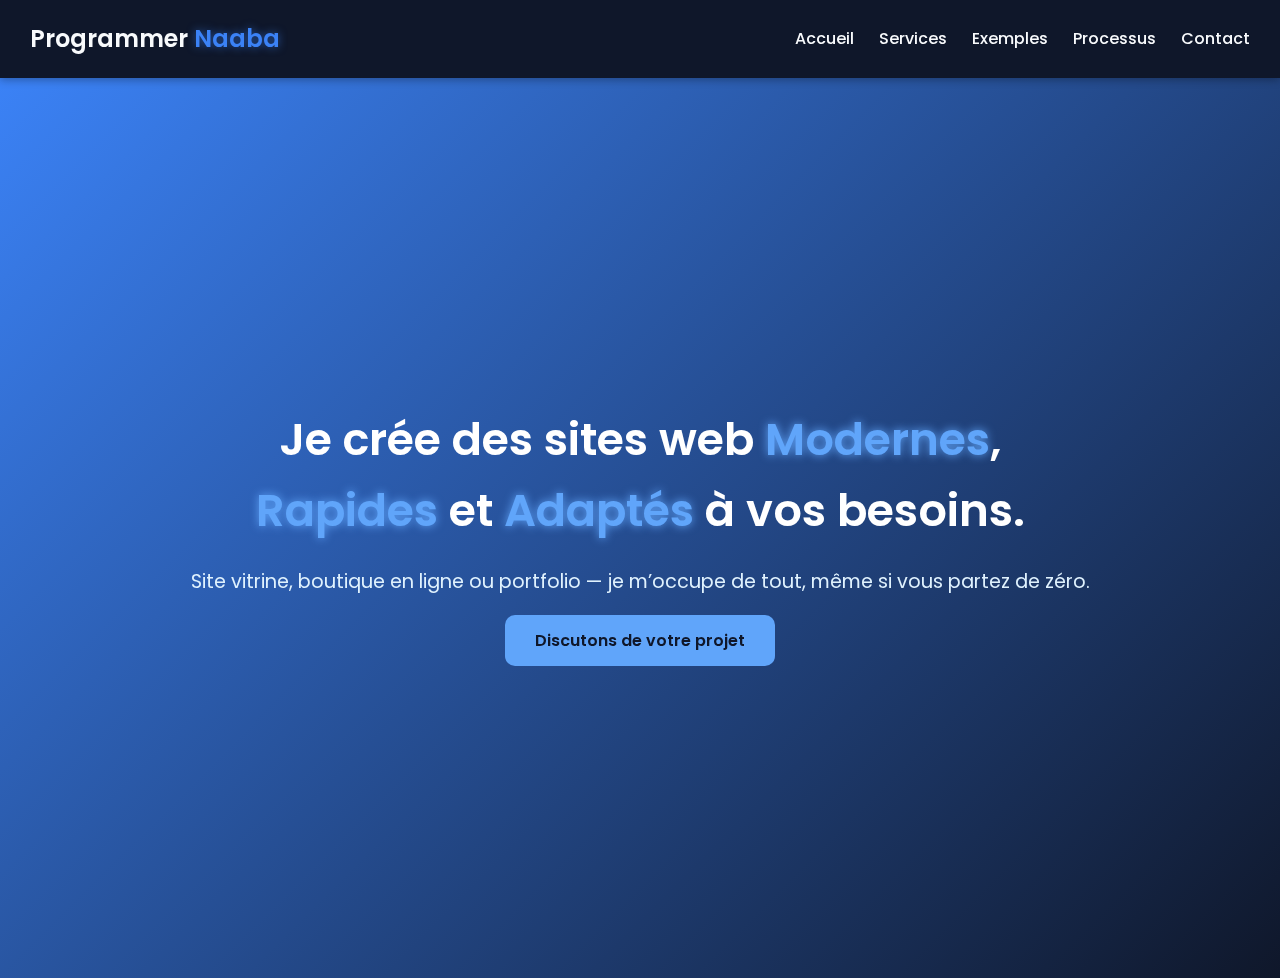
<file: index.html>
<!DOCTYPE html>
<html lang="fr">
<head>
  <meta charset="UTF-8" />
  <meta name="viewport" content="width=device-width, initial-scale=1.0"/>
  <title>Programmer Naaba | Création de Sites Web</title>
  <link rel="stylesheet" href="https://cdnjs.cloudflare.com/ajax/libs/font-awesome/6.7.2/css/all.min.css"/>
  <link href="https://unpkg.com/aos@2.3.1/dist/aos.css" rel="stylesheet">
  <link rel="stylesheet" href="style.css" />
</head>
<body>
  <header>
    <div class="logo" data-aos="zoom-in" data-aos-duration="1500">
      <a href="#accueil">Programmer <span>Naaba</span></a>
    </div>
    <nav>
      <div class="nav-links" id="nav-links">
        <a href="#accueil" data-aos="fade-left" data-aos-duration="1500" data-aos-delay="100">Accueil</a>
        <a href="#services" data-aos="fade-left" data-aos-duration="1500" data-aos-delay="200">Services</a>
        <a href="#services" data-aos="fade-left" data-aos-duration="1500" data-aos-delay="300">Exemples</a>
        <a href="#processus" data-aos="fade-left" data-aos-duration="1500" data-aos-delay="400">Processus</a>
        <a href="#contact" data-aos="fade-left" data-aos-duration="1500" data-aos-delay="500">Contact</a>
      </div>
      <i class="fa-solid fa-bars hamburg" onclick="toggleMenu()" aria-label="Ouvrir le menu"></i>
    </nav>
  </header>

  <main>
    <section class="hero" id="accueil">
      <div class="contenu" data-aos="fade-down" data-aos-duration="1500" data-aos-delay="600">
        <h1>Je crée des sites web <span>Modernes</span>, <span>Rapides</span> et <span>Adaptés</span> à vos besoins.</h1>
        <p>Site vitrine, boutique en ligne ou portfolio — je m’occupe de tout, même si vous partez de zéro.</p>
        <a href="#contact" class="btn">Discutons de votre projet</a>
      </div>
    </section>

    <section class="avantages">
      <div class="contenu">
        <h2>Pourquoi me confier votre site web ?</h2>
        <ul>
          <li><i class="fa-solid fa-circle-check"></i> Site rapide, clair et professionnel</li>
          <li><i class="fa-solid fa-mobile-screen"></i> Compatible mobile, tablette et ordinateur</li>
          <li><i class="fa-solid fa-magnifying-glass"></i> Référencement Google de base (SEO)</li>
          <li><i class="fa-solid fa-screwdriver-wrench"></i> Adapté à votre activité (commerce, service, blog…)</li>
        </ul>
        <a href="#services" class="btn-light">Voir les types de sites</a>
      </div>
    </section>

    <section class="services" id="services">
      <div class="titre"><h2>Services</h2></div>
      <div class="content">
        <div class="s">
          <div class="h"><h4>Site vitrine</h4></div>
          <div class="img"><img src="gara.png" alt=""></div>
          <div class="lien"><a href="garage/garage.html">Voir le site</a></div>
        </div>
        <div class="s">
          <div class="h"><h4>Portofolio</h4></div>
          <div class="img"><img src="porto.png" alt=""></div>
          <div class="lien"><a href="essaie 1/index.html">Voir le site</a></div>
        </div>
        <div class="s">
          <div class="h"><h4>Site d'événement</h4></div>
          <div class="img"><img src="fs.png" alt=""></div>
          <div class="lien"><a href="cine/index.htm">Voir le site</a></div>
        </div>
        <div class="s">
          <div class="h"><h4>Site Menu restaurant</h4></div>
          <div class="img"><img src="restau.png" alt=""></div>
          <div class="lien"><a href="resto/indx.html">Voir le site</a></div>
        </div>
        <div class="s">
          <div class="h"><h4>Site personnalisé</h4></div>
          <div class="img"><img src="lv.jpeg" alt=""></div>
          <div class="lien"><a href="#contact">Discuter</a></div>
        </div>
      </div>
    </section>

    <section class="process" id="processus">
      <div class="titre"><h2>Comment ça se passe ?</h2></div>
      <div class="contenu">
        <ol>
          <li>Vous me contactez pour expliquer votre besoin</li>
          <li>Je vous propose une maquette et un devis gratuit</li>
          <li>Je crée le site en collaboration avec vous</li>
          <li>Livraison rapide et mise en ligne</li>
        </ol>
        <a href="#contact" class="btn">Me Contacter</a>
      </div>
    </section>

    <section class="contact" id="contact">
      <div class="titre"><h2>Me Contacter</h2></div>
      <div class="contenu3">
        <a href="https://wa.me/+22606404712" target="_blank"><i class="fab fa-whatsapp"></i></a>
        <a href="https://t.me/tonNomUtilisateur" target="_blank"><i class="fab fa-telegram"></i></a>
        <a href="mailto:ebassane41@gmail.com"><i class="fas fa-envelope"></i></a>     
      </div>
    </section>
  </main>

  <script>
    function toggleMenu() {
      const nav = document.getElementById("nav-links");
      nav.classList.toggle("active");
    }
  </script>

<script src="https://unpkg.com/aos@next/dist/aos.js"></script>
<script>
    AOS.init({offset:0});
  </script>
</body>
</html>
</file>
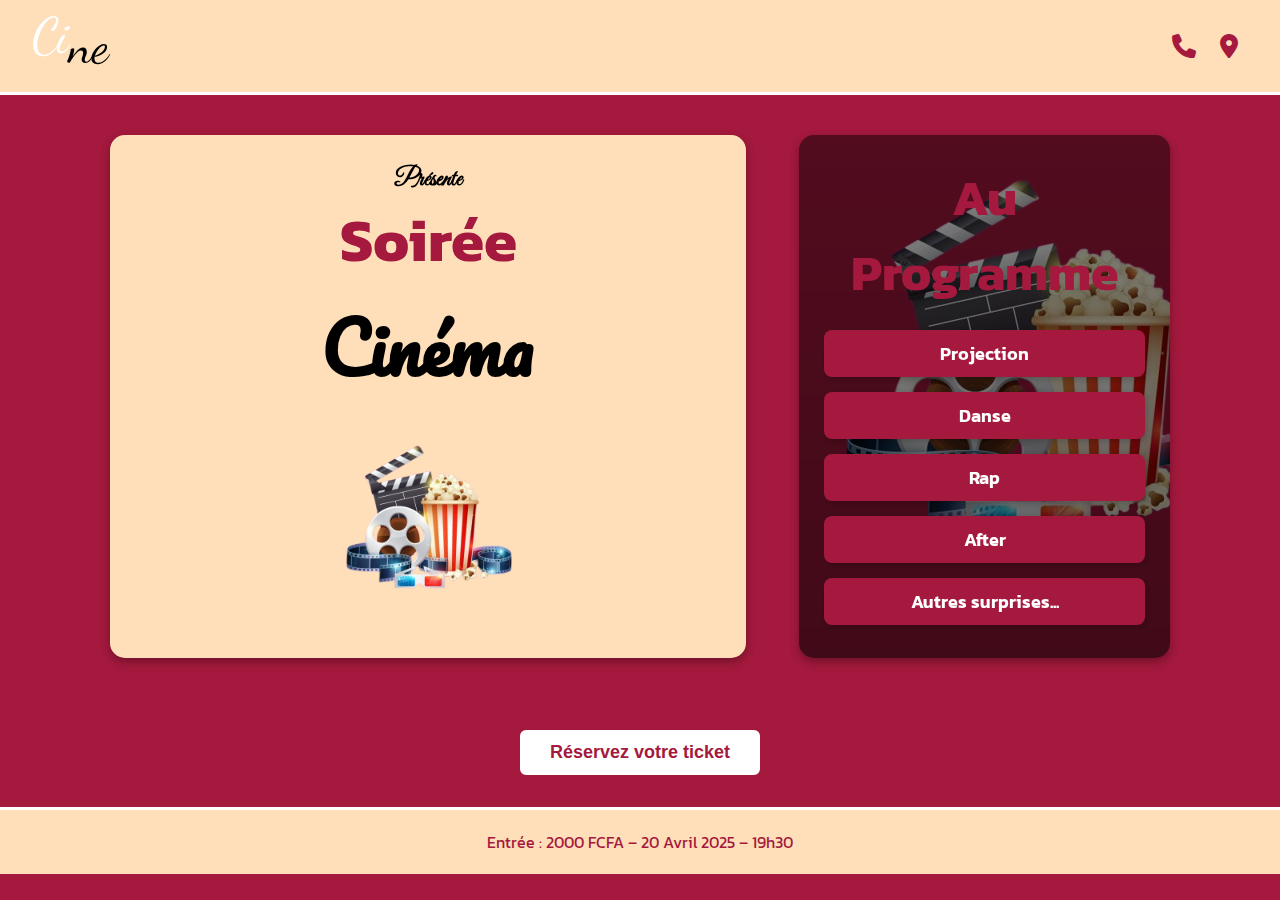
<file: cine/index.htm>
<!DOCTYPE html>
<html lang="fr">
<head>
  <meta charset="UTF-8" />
  <meta name="viewport" content="width=device-width, initial-scale=1.0"/>
  <title>Soirée Cinéma</title>
  <link rel="stylesheet" href="https://cdnjs.cloudflare.com/ajax/libs/font-awesome/6.5.0/css/all.min.css"/>
  <link href="https://unpkg.com/aos@2.3.1/dist/aos.css" rel="stylesheet">
  <link rel="stylesheet" href="style.css" />
</head>
<body>

  <header>
    <div class="logo" data-aos="zoom-in" data-aos-duration="1500">
      <a href="#">Ci<span>ne</span></a>
    </div>
    <div class="c">
      <a href="#" data-aos="fade-left" data-aos-duration="1500" data-aos-delay="100"><i class="fa-solid fa-phone"></i></a>
      <a href="#" data-aos="fade-left" data-aos-duration="1500" data-aos-delay="200"><i class="fa-solid fa-location-dot"></i></a>
    </div>
  </header>

  <section data-aos="fade-down" data-aos-duration="1500" data-aos-delay="300">
    <div class="droite">
      <div class="contenu">
        <h6>Présente</h6>
        <p>Soirée <span>Cinéma</span></p>
        <img src="pop.png" alt="Popcorn">
      </div>
    </div>

    <div class="pr">
      <div class="titre">
        <h3>Au Programme</h3>
      </div>
      <div class="a">
        <div class="p">Projection</div>
        <div class="p">Danse</div>
        <div class="p">Rap</div>
        <div class="p">After</div>
        <div class="p">Autres surprises...</div>
      </div>
    </div>
  </section>

  <button><a href="#">Réservez votre ticket</a></button>

  <footer>
    Entrée : 2000 FCFA – 20 Avril 2025 – 19h30
  </footer>
  <script src="https://unpkg.com/aos@next/dist/aos.js"></script>
  <script>
      AOS.init({offset:0});
    </script>
</body>
</html>
</file>
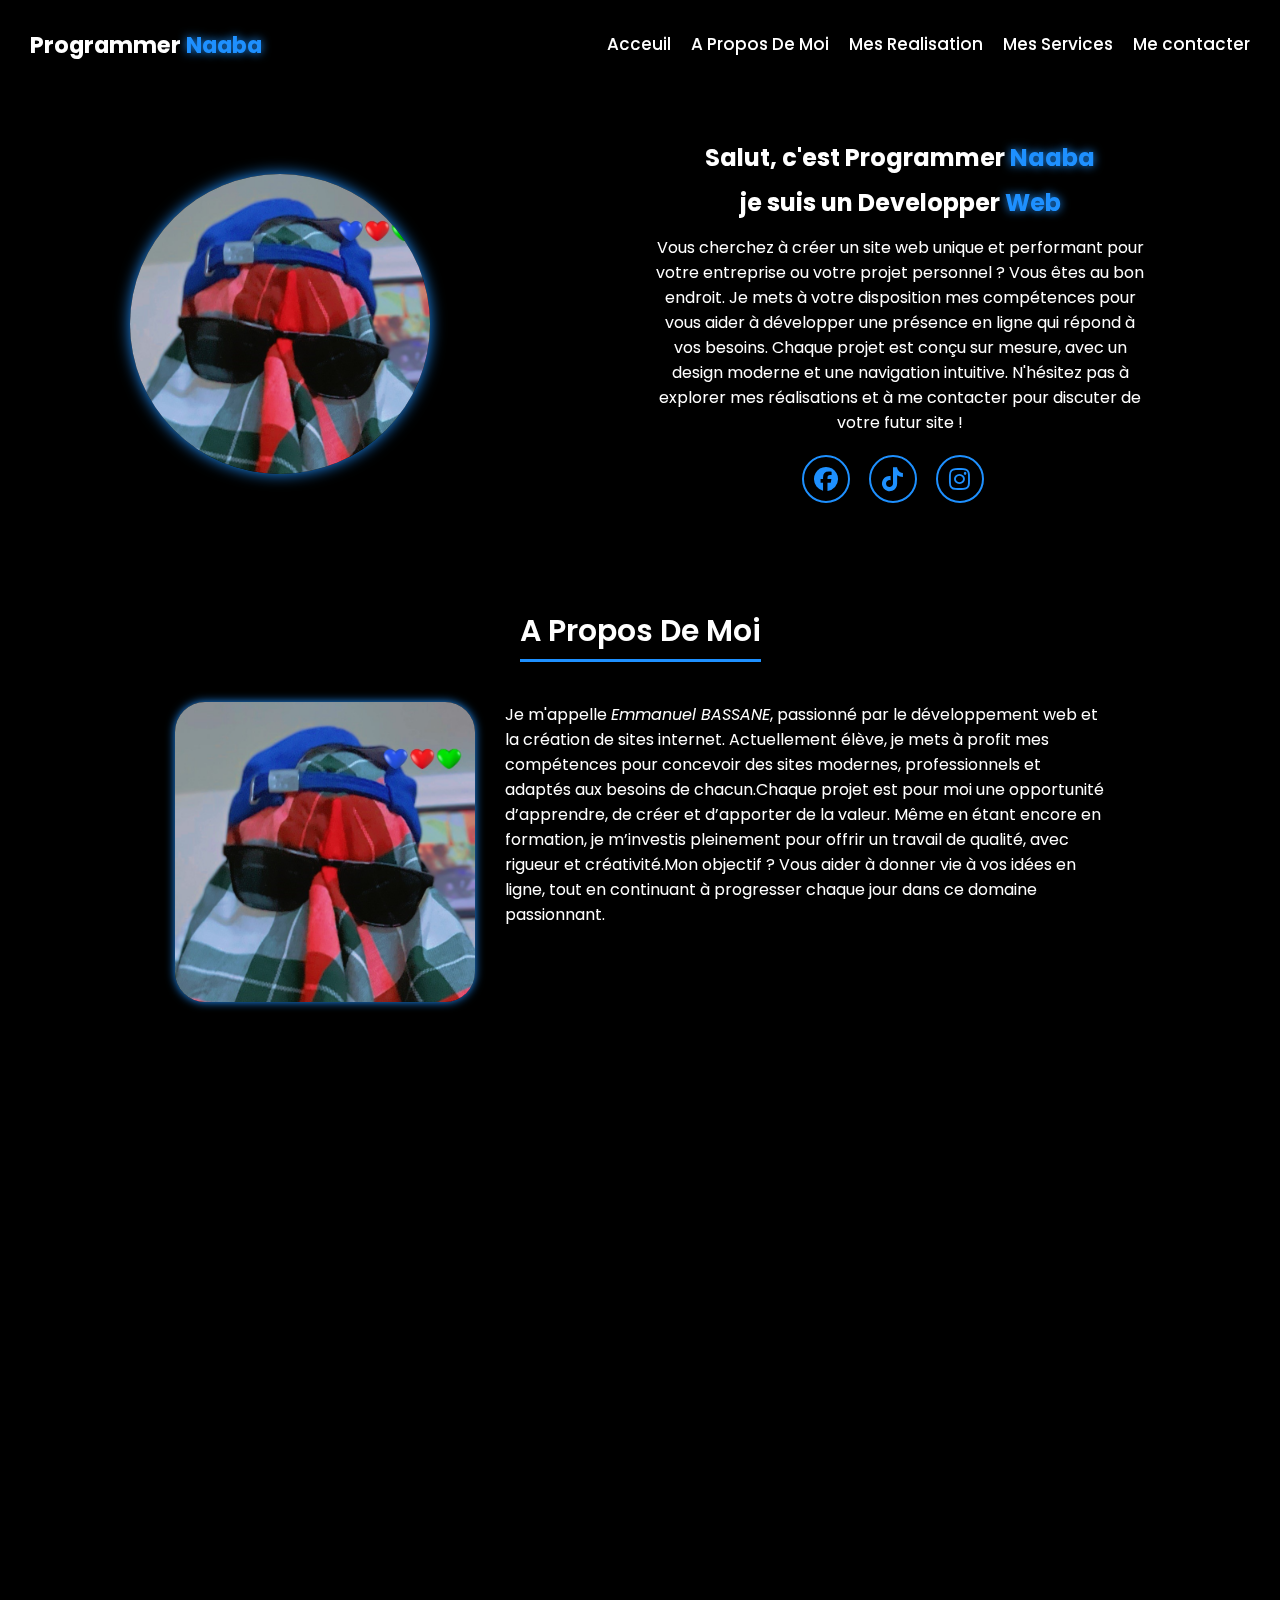
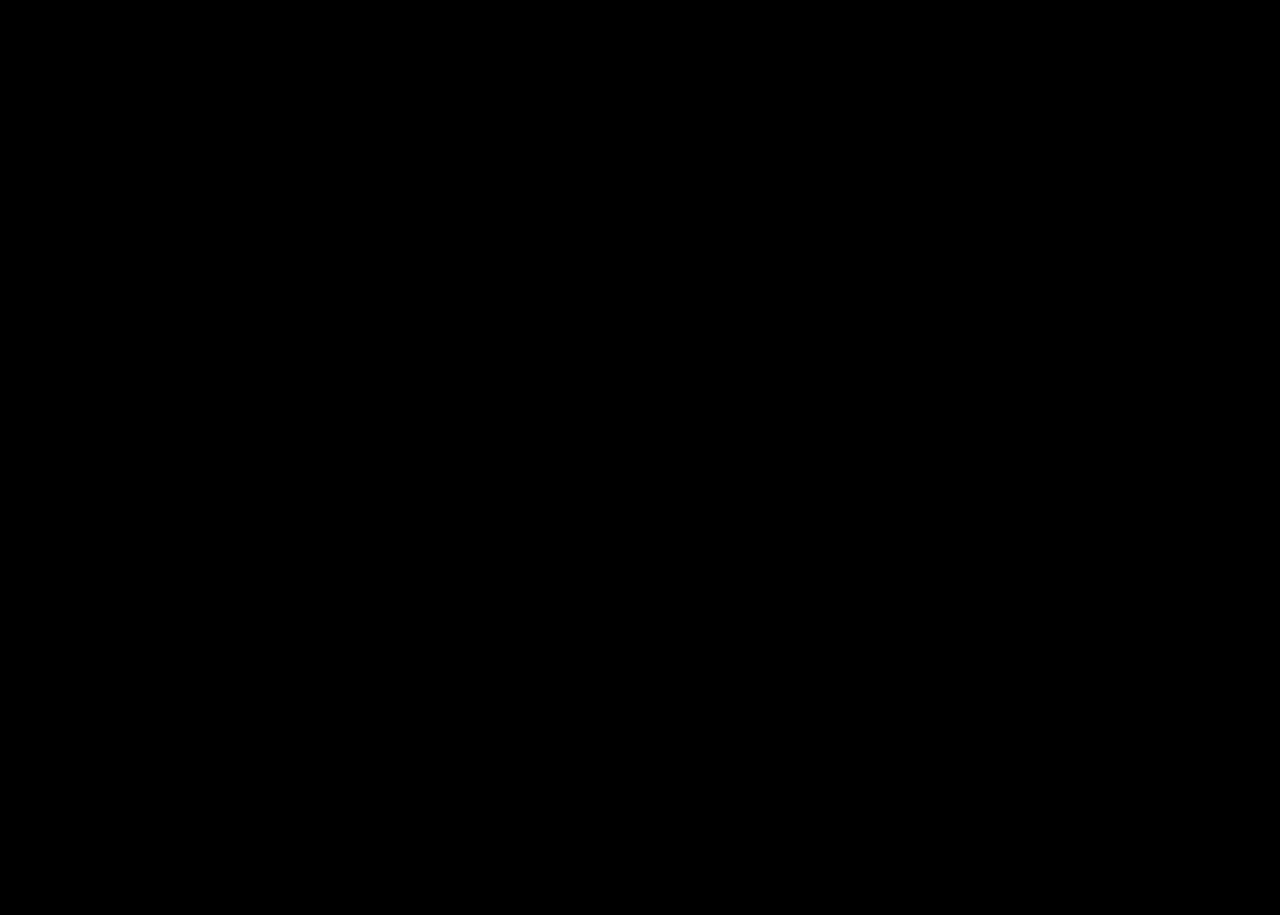
<file: essaie 1/index.html>
<!DOCTYPE html>
<html lang="en">
<head>
    <meta charset="UTF-8">
    <meta name="viewport" content="width=device-width, initial-scale=1.0">
    <link rel="stylesheet" href="https://cdnjs.cloudflare.com/ajax/libs/font-awesome/6.7.2/css/all.min.css">
    <link href="https://unpkg.com/aos@2.3.1/dist/aos.css" rel="stylesheet">
    <title>Essaie</title>
<link rel="stylesheet" href="style.css">
</head>
<body>
    <header>
        <div class="logo" data-aos="zoom-in" data-aos-duration="1500">
            <a href="">Programmer <span>Naaba</span></a>
        </div>
        <div class="nav-recip">
            <ul>
               <div data-aos="fade-left" data-aos-duration="1500" data-aos-delay="100"><li><a href="#ac"class="lien" >Acceuil</a></li></div> 
               <div data-aos="fade-left" data-aos-duration="1500" data-aos-delay="200"><li><a href="#apm"class="lien">A Propos De Moi</a></li></div> 
               <div data-aos="fade-left" data-aos-duration="1500" data-aos-delay="300"><li><a href="#mr"class="lien">Mes Realisation</a></li></div> 
               <div data-aos="fade-left" data-aos-duration="1500" data-aos-delay="400"><li><a href="#ms"class="lien">Mes Services</a></li></div> 
               <div data-aos="fade-left" data-aos-duration="1500" data-aos-delay="500"><li><a href="#mc"class="lien">Me contacter</a></li></div> 
            </ul>
            <i class="fa-solid fa-bars hamburg" onclick="hamburg()" style="color:#ffffff;"></i>
            <div class="derouler">
                <div class="liens">
                    <a href="#ac">Acceuil</a>
                    <a href="#apm">A Propos De Moi</a>
                    <a href="#mr">Mon Experience</a>
                    <a href="#ms">Mes services</a>
                    <a href="#mc">Me Contacter</a>
                    <i class="fa-solid fa-xmark cancel" onclick="cancel()"></i>
                </div>  
            </div>
        </div>
    </header>
    <section>
        <div class="recip-prin" id="ac">
        <div class="image" data-aos="zoom-out" data-aos-duration="3000">
            <img src="img.JPG" alt="">
        </div>
        <div class="conten">
            <h1 data-aos="fade-left" data-aos-duration="1500" data-aos-delay="700">Salut, c'est Programmer <span>Naaba</span></h1>
            <h2 data-aos="fade-right" data-aos-duration="1500" data-aos-delay="900">je suis un Developper <span>Web</span></h2>
            <p data-aos="flip-down" data-aos-duration="1500" data-aos-delay="1100">Vous cherchez à créer un site web unique et performant pour votre entreprise ou votre projet personnel ? Vous êtes au bon endroit. Je mets à votre disposition mes compétences pour vous aider à développer une présence en ligne qui répond à vos besoins. Chaque projet est conçu sur mesure, avec un design moderne et une navigation intuitive. N'hésitez pas à explorer mes réalisations et à me contacter pour discuter de votre futur site !</p>
            <div class="social-lien">
                <a href="" data-aos="fade-up" data-aos-duration="1500" data-aos-delay="1300"><i class="fa-brands fa-facebook"></i></a>
                <a href="" data-aos="fade-up" data-aos-duration="1500" data-aos-delay="1400"><i class="fa-brands fa-tiktok"></i></a>
                <a href="" data-aos="fade-up" data-aos-duration="1500" data-aos-delay="1500"><i class="fa-brands fa-instagram"></i></a>
            </div>
        </div>
        </div>
    </section>
    <script>
        function hamburg(){
            const navbar = document.querySelector(".derouler")
            navbar.style.transform = "translateY(0px)"
        }
        function cancel(){
            const navbar = document.querySelector(".derouler")
            navbar.style.transform = "translateY(-400px)"
        }
    </script>
    <section>
        <div class="apm" id="apm">
            <div class="contenu">
                <div class="titre" data-aos="fade-up" data-aos-duration="1500"><span>A Propos De Moi</span></div>
                <div class="apm-details">
                    <div class="gauche" data-aos="fade-right" data-aos-duration="1500" data-aos-delay="200">
                        <img src="img.JPG" alt="">
                    </div>
                    <div class="droite" data-aos="flip-down" data-aos-duration="1500" data-aos-delay="300">
                        <p>Je m'appelle <em>Emmanuel BASSANE</em>, passionné par le développement web et la création de sites internet. Actuellement élève, je mets à profit mes compétences pour concevoir des sites modernes, professionnels et adaptés aux besoins de chacun.Chaque projet est pour moi une opportunité d’apprendre, de créer et d’apporter de la valeur. Même en étant encore en formation, je m’investis pleinement pour offrir un travail de qualité, avec rigueur et créativité.Mon objectif ? Vous aider à donner vie à vos idées en ligne, tout en continuant à progresser chaque jour dans ce domaine passionnant.</p>
                </div>
                </div>
            </div>
        </div>
    </section>

    <section>
        <div class="mr" id="mr">
            <div class="titre" data-aos="fade-up" data-aos-duration="1500"><span>Mes Realisations</span></div>
            <div class="bouton">
                <a href="" class="mv" data-aos="fade-right" data-aos-duration="1500" data-aos-delay="200"><i>Mes ventes    <span>0</span></i></a>
                <a href="" class="mr" data-aos="fade-left" data-aos-duration="1500" data-aos-delay="300"><i>Mes realisations    <span>0</span></i></a>
            </div>
        </div>
    </section>

    <section>
        <div class="ms" id="ms">
            <div class="titre" data-aos="fade-up" data-aos-duration="1500"><span>Mes Services</span></div>
            <div class="intro" data-aos="fade-right" data-aos-duration="1500" data-aos-delay="200">Voici les types de sites web que je propose, selon vos besoins et vos objectifs :</div>
            <div class="contenu2">
                <div class="s" data-aos="flip-right" data-aos-duration="1500" data-aos-delay="300">
                    <h3>Site Événementiel Simple</h3>
                    <p>Une page ou petit site pour présenter un événement : mariage, anniversaire, concert, soirée, lancement de produit… avec infos, galerie, RSVP, et carte. <br>Idéal pour : particuliers, organisateurs d'événements, artistes</p>
                </div>
                <div class="s" data-aos="flip-right" data-aos-duration="1500" data-aos-delay="400">
                    <h3>CV en ligne / Portfolio</h3>
                    <p>Un site pour montrer son parcours, ses compétences, ses projets. Parfait pour les étudiants, freelances, créatifs, développeurs débutants. <br>Idéal pour : étudiants, freelances, chercheurs d’emploi.</p>
                </div>
                <div class="s" data-aos="flip-right" data-aos-duration="1500" data-aos-delay="500">
                    <h3>Site de menu pour restaurant / snack</h3>
                    <p>Un site avec la carte/menu, infos pratiques (adresse, horaires), et contact. Tu peux aussi intégrer la commande en ligne (si besoin). <br>Idéal pour : petits restos, snacks, food trucks</p>
                </div>
                <div class="s" data-aos="flip-right" data-aos-duration="1500" data-aos-delay="600">
                    <h3>Site Vitrine Basique</h3>
                    <p>Une boutique en ligne simplifiée pour vendre quelques produits ou services. Paiement en ligne, design clair, facile à gérer. <br>Idéal pour : créateurs, artisans, petits business en ligne.</p>
                </div>
                <div class="s" data-aos="flip-right" data-aos-duration="1500" data-aos-delay="700">
                    <h3>Mini Boutique</h3>
                    <p>Une boutique en ligne simplifiée pour vendre quelques produits ou services. Paiement en ligne, design clair, facile à gérer. <br>Idéal pour : créateurs, artisans, petits business en ligne.</p>
                </div>
                <div class="s" data-aos="flip-right" data-aos-duration="1500" data-aos-delay="800">
                    <h3>Site Personnalisé Simple</h3>
                    <p>Tu as une idée en tête mais tu ne sais pas par où commencer ? Dis-moi ce que tu veux, et je crée un site à ton image, sans complications.</p>
                </div>
            </div>
        </div>
    </section>

    <section>
        <div class="mc" id="mc">
            <div class="titre" data-aos="fade-up" data-aos-duration="1500"><span>Me Contacter</span></div>
                <div class="contenu3">
                <a href="" data-aos="fade-up" data-aos-duration="1500" data-aos-delay="200"><i class="fa-brands fa-whatsapp"></i></a>
                <a href="" data-aos="fade-up" data-aos-duration="1500" data-aos-delay="300"><i class="fa-brands fa-telegram"></i></a>
                <a href="" data-aos="fade-up" data-aos-duration="1500" data-aos-delay="400"><i class="fa-solid fa-square-envelope"></i></a>
             </div>
        </div>
    </section>

    <script src="https://unpkg.com/aos@next/dist/aos.js"></script>
    <script>
        AOS.init({offset:0});
      </script>
</body>
</html>
</file>
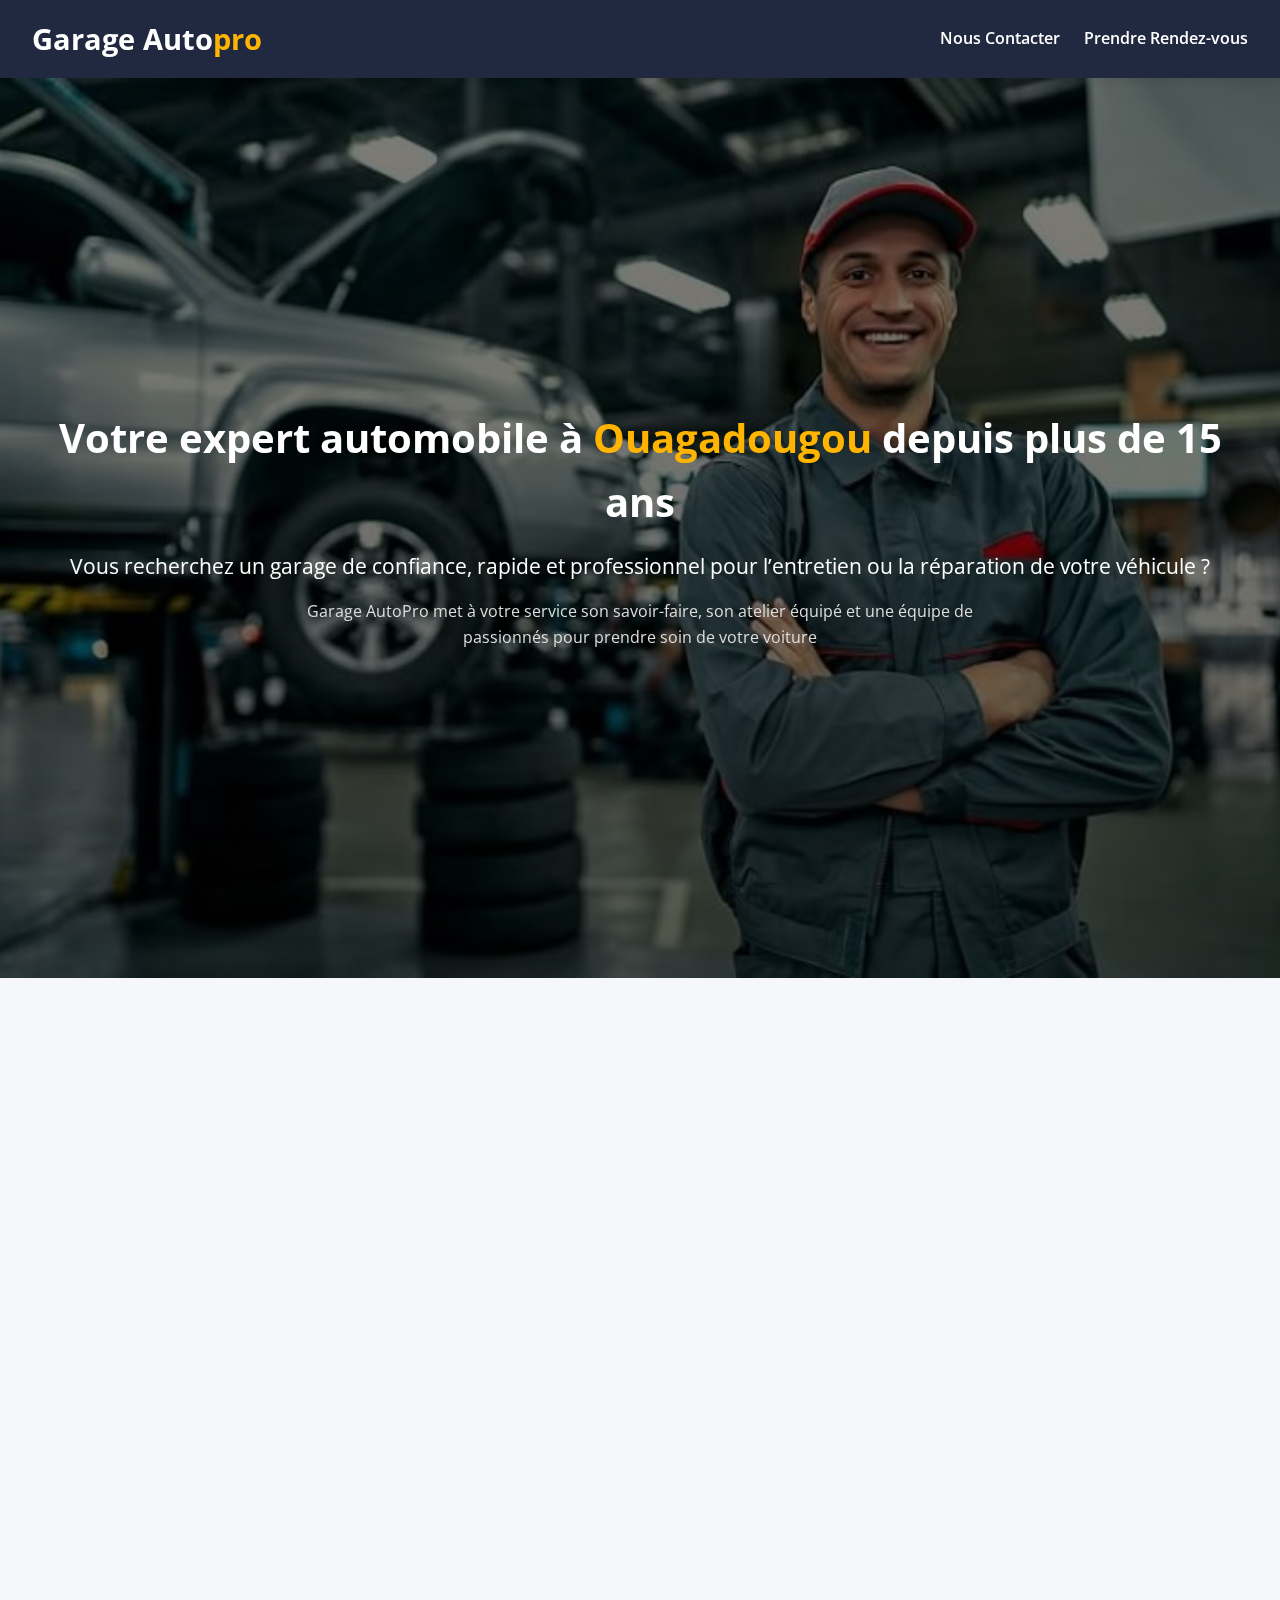
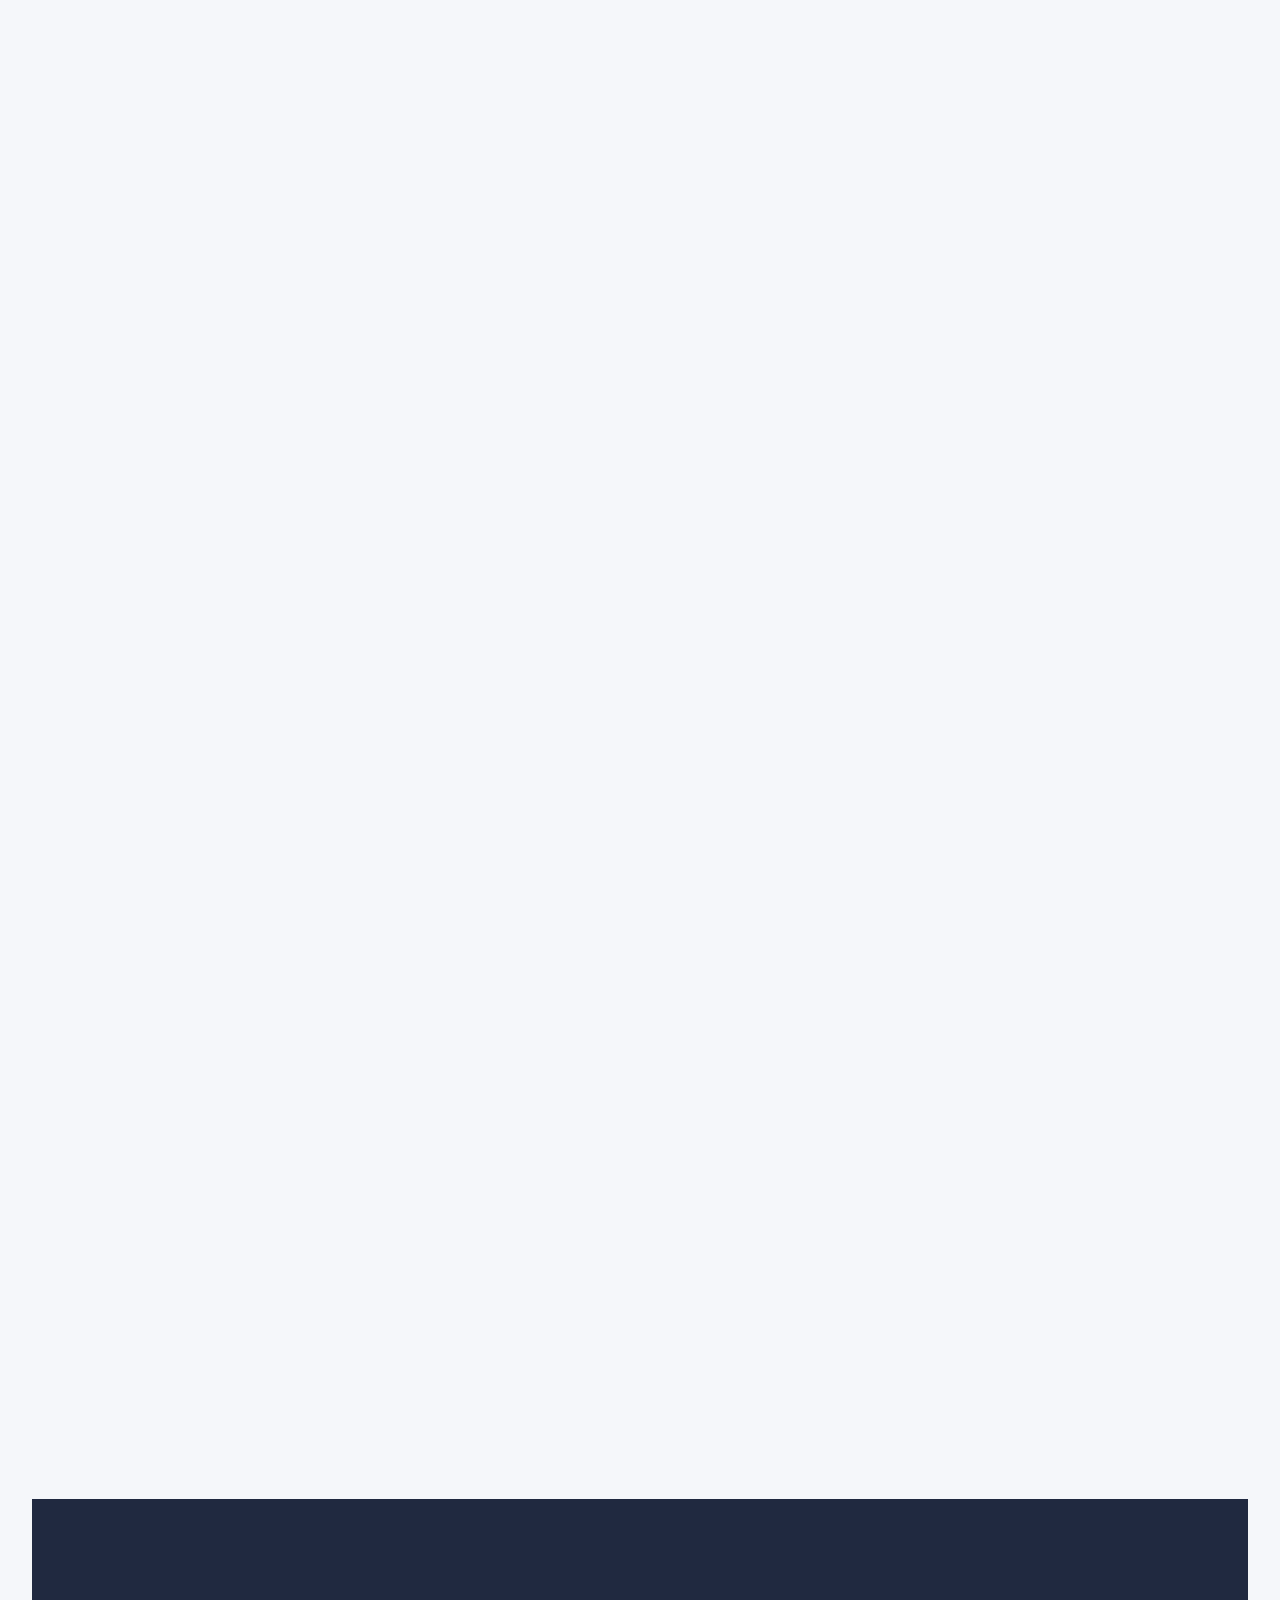
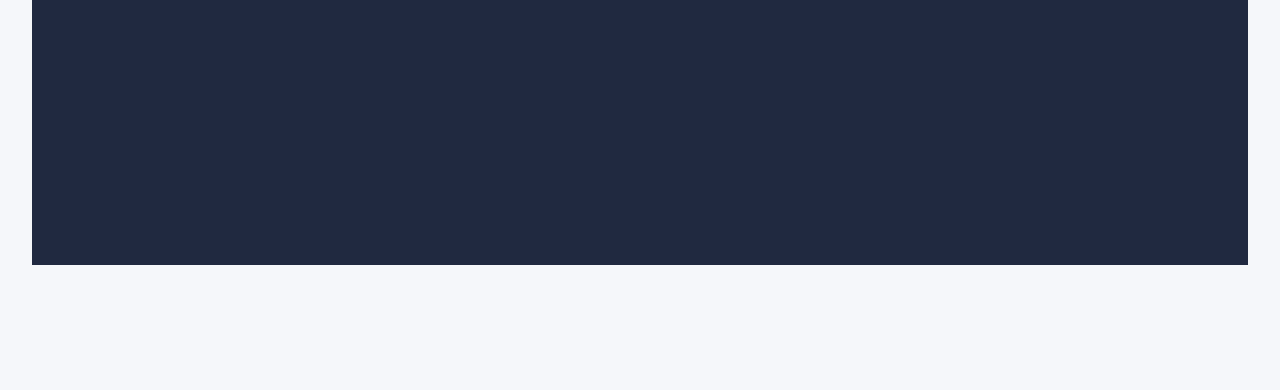
<file: garage/garage.html>
<!DOCTYPE html>
<html lang="fr">
<head>
  <meta charset="UTF-8">
  <meta name="viewport" content="width=device-width, initial-scale=1.0">
  <link rel="stylesheet" href="https://cdnjs.cloudflare.com/ajax/libs/font-awesome/6.7.2/css/all.min.css"/>
  <link href="https://unpkg.com/aos@2.3.1/dist/aos.css" rel="stylesheet">
  <title>Garage AutoPro</title>
  <link rel="stylesheet" href="style.css">
</head>
<body>
    <header>
        <div class="logo" data-aos="zoom-in" data-aos-duration="1500">
            <a href="#ac">Garage Auto<span>pro</span></a>
        </div>
        <nav>
            <a href="#contact" data-aos="fade-right" data-aos-duration="1500" data-aos-delay="100">Nous Contacter</a>
            <a href="#contact" data-aos="fade-right" data-aos-duration="1500" data-aos-delay="200">Prendre Rendez-vous</a>
        </nav>
    </header>
    <section class="acceuil" id="ac">
        <h1 data-aos="fade-right" data-aos-duration="1500" data-aos-delay="300">Votre expert automobile à <span>Ouagadougou</span> depuis plus de 15 ans</h1>
        <h2 data-aos="fade-left" data-aos-duration="1500" data-aos-delay="400">Vous recherchez un garage de confiance, rapide et professionnel pour l’entretien ou la réparation de votre véhicule ?</h2>
        <p data-aos="fade-right" data-aos-duration="1500" data-aos-delay="500">Garage AutoPro met à votre service son savoir-faire, son atelier équipé et une équipe de passionnés pour prendre soin de votre voiture </p>
    </section>
    <section class="app">
        <div class="titre" data-aos="fade-down" data-aos-duration="1500" data-aos-delay="100"><h1>A Propos</h1></div>
        <div class="contenu" data-aos="flip-up" data-aos-duration="1500" data-aos-delay="200">
            <h1>Une équipe de professionnels au service de votre véhicule</h1>
            <p>Depuis plus de 15 ans, Garage AutoPro accompagne les automobilistes avec passion et sérieux.
                Notre priorité : vous offrir un service de qualité, transparent, rapide et adapté à vos besoins. <br>Notre équipe est composée de mécaniciens qualifiés, régulièrement formés aux dernières technologies automobiles. <br>Nous intervenons sur toutes marques, avec du matériel moderne et des pièces garanties</p>
        </div>
    </section>
<section class="avantages">
    <h1 data-aos="fade-down" data-aos-duration="1500" data-aos-delay="100">Pourquoi nous choisir ?</h1>
    <div class="contenu" data-aos="fade-up" data-aos-duration="1500" data-aos-delay="200">
        <p> Intervention rapide et transparente</p>
        <p>Conseils personnalisés</p>
        <p>Garantie sur pièces et main-d’œuvre</p>
        <p> Accueil chaleureux et prise en charge sérieuse</p>
    </div>
    <section class="service">
        <div class="titre" data-aos="fade-down" data-aos-duration="1500" data-aos-delay="300"><h1>Service</h1></div>
        <div class="contenu">
            <div class="s1" data-aos="zoom-in" data-aos-duration="1500" data-aos-delay="400">
                <div class="img"><img src="diagnostic.jpeg" alt=""></div>
                <p>Entretien</p>
            </div>
            <div class="s2" data-aos="zoom-in" data-aos-duration="1500" data-aos-delay="500">
                <div class="img"><img src="pneu.jpeg" alt=""></div>
                <p>Réparations Pneus</p>
            </div>
            <div class="s3" data-aos="zoom-in" data-aos-duration="1500" data-aos-delay="600">
                <div class="img"><img src="examination.jpeg" alt=""></div>
                <p>Diagnostics</p>
                <div class="s4" data-aos="zoom-in" data-aos-duration="1500" data-aos-delay="700">
                    <div class="img"><img src="prepar.jpeg" alt=""></div>
                    <p>Préparation au contrôle technique</p>
                </div>
        </div >
        <p data-aos="fade-up" data-aos-duration="1500" data-aos-delay="100">Toutes marques | Véhicules légers | Devis rapide et gratuit</p>
    </section>
<!-- Section Contact améliorée -->
<section class="contact" id="contact">
    <h1 data-aos="fade-down" data-aos-duration="1500" data-aos-delay="100">Contactez-nous</h1>
    <p data-aos="fade-up" data-aos-duration="1500" data-aos-delay="200">123 Rue de la Mécanique, Ouagadougou</p>
    <p data-aos="fade-up" data-aos-duration="1500" data-aos-delay="200">01 23 45 67 contact@garage-autopro.bf</p>
    <div class="reseaux">
      <a href="#" title="Appeler" data-aos="fade-up" data-aos-duration="1500" data-aos-delay="300"><i class="fa-solid fa-phone"></i></a>
      <a href="#" title="WhatsApp" data-aos="fade-up" data-aos-duration="1500" data-aos-delay="400"><i class="fa-brands fa-whatsapp"></i></a>
      <a href="#" title="Envoyer un mail" data-aos="fade-up" data-aos-duration="1500" data-aos-delay="500"><i class="fa-solid fa-envelope"></i></a>
      <a href="#" title="Voir sur Google Maps" data-aos="fade-right" data-aos-duration="1500" data-aos-delay="600"><i class="fa-solid fa-location-dot"></i></a>
    </div>
</section>
  <!-- Footer -->
  <footer>
    <p data-aos="fade-left" data-aos-duration="1500" data-aos-delay="700"> 2025 Garage AutoPro – Tous droits réservés.</p>
  </footer>
  <script src="https://unpkg.com/aos@next/dist/aos.js"></script>
<script>
    AOS.init({offset:0});
  </script>
</body>
</html>
</file>
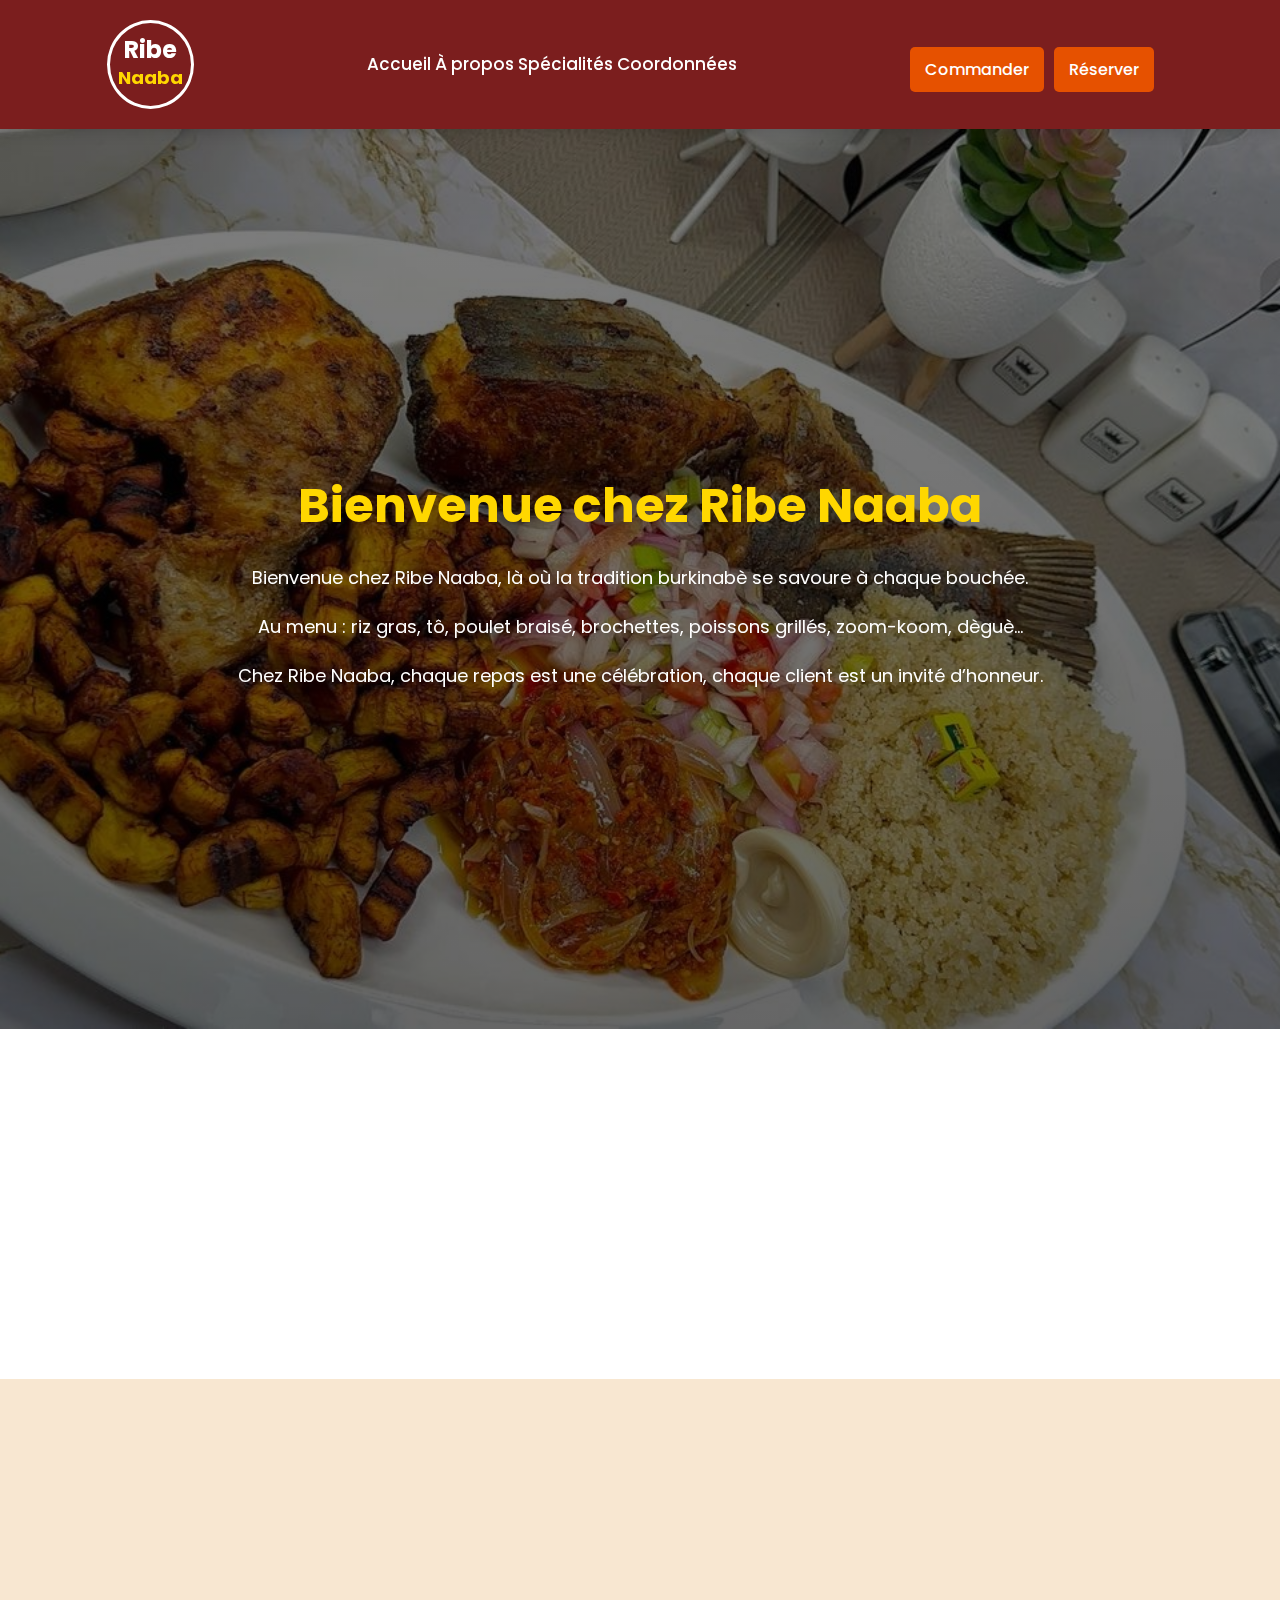
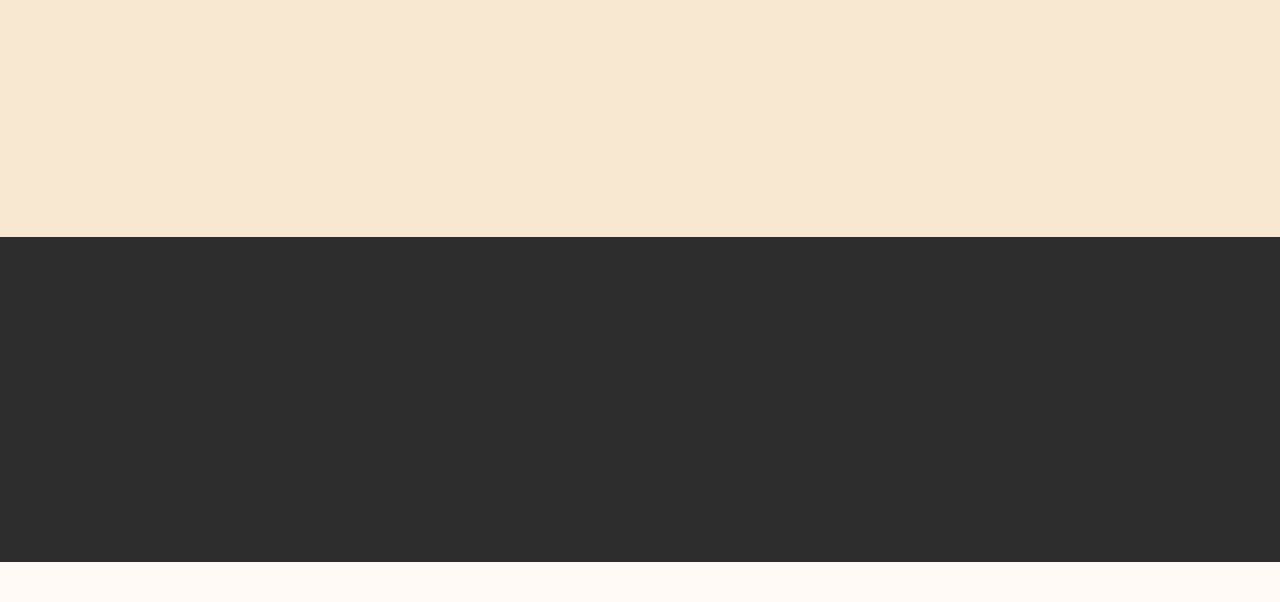
<file: resto/indx.html>
<!DOCTYPE html>
<html lang="fr">
<head>
  <meta charset="UTF-8" />
  <meta name="viewport" content="width=device-width, initial-scale=1.0"/>
  <link rel="stylesheet" href="https://cdnjs.cloudflare.com/ajax/libs/font-awesome/6.7.2/css/all.min.css"/>
  <link href="https://unpkg.com/aos@2.3.1/dist/aos.css" rel="stylesheet">
  <link rel="stylesheet" href="style.css" />
  <title>Ribe Naaba</title>
</head>
<body>
  <header>
    <nav>
      <div class="logo" data-aos="zoom-in" data-aos-duration="1500">Ribe <span>Naaba</span></div>
      <div class="nav-links">
        <a href="#ac" data-aos="fade-out" data-aos-duration="1500" data-aos-delay="200">Accueil</a>
        <a href="#app" data-aos="fade-in" data-aos-duration="1500" data-aos-delay="300">À propos</a>
        <a href="#spc" data-aos="fade-out" data-aos-duration="1500" data-aos-delay="400">Spécialités</a>
        <a href="#cdn" data-aos="fade-in" data-aos-duration="1500" data-aos-delay="500">Coordonnées</a>
      </div>
      <div class="btn">
        <button data-aos="fade-left" data-aos-duration="1500" data-aos-delay="600">Commander</button>
        <button data-aos="fade-left" data-aos-duration="1500" data-aos-delay="700">Réserver</button>
      </div>
    </nav>
  </header>

  <section class="acceuil" id="ac">
    <div class="ac-contenu">
      <h1 data-aos="fade-up" data-aos-duration="1500" data-aos-delay="800">Bienvenue chez Ribe Naaba</h1>
      <p data-aos="fade-left" data-aos-duration="1500" data-aos-delay="900">Bienvenue chez Ribe Naaba, là où la tradition burkinabè se savoure à chaque bouchée.</p>
      <p data-aos="fade-left" data-aos-duration="1500" data-aos-delay="1000">Au menu : riz gras, tô, poulet braisé, brochettes, poissons grillés, zoom-koom, dèguè…</p>
      <p data-aos="fade-left" data-aos-duration="1500" data-aos-delay="1100">Chez Ribe Naaba, chaque repas est une célébration, chaque client est un invité d’honneur.</p>
    </div>
  </section>

  <section class="app" id="app">
    <div class="titre" data-aos="fade-down" data-aos-duration="1500" data-aos-delay="100">À propos de nous</div>
    <div class="contenu" data-aos="flip-down" data-aos-duration="1500" data-aos-delay="200">
      <p>Ribe Naaba, c’est bien plus qu’un simple restaurant : c’est une passion pour la cuisine burkinabè...</p>
      <p>Chaque jour, notre équipe met tout son cœur à préparer des plats faits maison.</p>
      <p>Que vous soyez d’ici ou d’ailleurs, notre table est ouverte à tous ceux qui veulent vivre un moment de convivialité.</p>
    </div>
  </section>

  <section class="spc" id="spc">
    <div class="titre" data-aos="fade-down" data-aos-duration="1500" data-aos-delay="100">Spécialités</div>
    <div class="contenu">
      <div class="s" data-aos="fade-left" data-aos-duration="1500" data-aos-delay="200">
        <div class="img"><img src="riz.jpeg" alt="Riz gras" /></div>
        <p>Riz gras</p>
      </div>
      <div class="s" data-aos="fade-left" data-aos-duration="1500" data-aos-delay="300">
        <div class="img"><img src="pouley.jpeg" alt="Poulet braisé" /></div>
        <p>Poulet braisé</p>
      </div>
      <div class="s" data-aos="fade-left" data-aos-duration="1500" data-aos-delay="400">
        <div class="img"><img src="poisson.jpeg" alt="Poisson grillé" /></div>
        <p>Poisson grillé</p>
      </div>
      <div class="s" data-aos="fade-left" data-aos-duration="1500" data-aos-delay="500">
        <div class="img"><img src="bro.jpeg" alt="Brochette" /></div>
        <p>Brochette</p>
      </div>
    </div>
  </section>

  <section class="cdn" id="cdn">
    <div class="titre" data-aos="fade-down" data-aos-duration="1500" data-aos-delay="100">Nos Coordonnées</div>
    <div class="contenu" data-aos="fade-up" data-aos-duration="1500" data-aos-delay="200">
      <p>123 Rue du restaurant, Ouagadougou</p>
      <p>01 23 45 68 — contact@ribe-naaba.bf</p>
      <div class="reseaux">
        <a href="#" title="Appeler" data-aos="fade-right" data-aos-duration="1500" data-aos-delay="200"><i class="fa-solid fa-phone"></i></a>
        <a href="#" title="WhatsApp" data-aos="fade-right" data-aos-duration="1500" data-aos-delay="300"><i class="fa-brands fa-whatsapp"></i></a>
        <a href="#" title="Envoyer un mail" data-aos="fade-right" data-aos-duration="1500" data-aos-delay="400"><i class="fa-solid fa-envelope"></i></a>
        <a href="#" title="Voir sur Google Maps" data-aos="fade-right" data-aos-duration="1500" data-aos-delay="500"><i class="fa-solid fa-location-dot"></i></a>
      </div>
    </div>
  </section>
  <script src="https://unpkg.com/aos@next/dist/aos.js"></script>
<script>
    AOS.init({offset:0});
  </script>
</body>
</html>
</file>
<file: style.css>
@import url('https://fonts.googleapis.com/css2?family=Poppins:wght@300;400;600&display=swap');

* {
  margin: 0;
  padding: 0;
  box-sizing: border-box;
  font-family: "Poppins", sans-serif;
}

body {
  background-color: #0f172a;
  color: #f1f5f9;
  line-height: 1.6;
  overflow: hidden;
}

main {
  scroll-snap-type: y mandatory;
  scroll-behavior: smooth;
  overflow-y: scroll;
  height: 100vh;
}

section {
  min-height: 100vh;
  padding: 80px 20px;
  display: flex;
  flex-direction: column;
  justify-content: center;
  align-items: center;
  scroll-snap-align: start;
}

a {
  text-decoration: none;
  transition: 0.3s ease;
}

a:focus {
  outline: 2px solid #38bdf8;
  outline-offset: 4px;
}

/* === HEADER === */
header {
  position: sticky;
  top: 0;
  background: #0f172a;
  display: flex;
  justify-content: space-between;
  align-items: center;
  padding: 20px 30px;
  z-index: 1000;
  box-shadow: 0 2px 8px rgba(0, 0, 0, 0.3);
}

.logo a {
  font-size: 1.5rem;
  font-weight: 600;
  color: #f8fafc;
}

.logo span {
  color: #3b82f6;
  text-shadow: 0 0 8px rgba(59, 130, 246, 0.6);
}

.nav-links {
  display: flex;
  gap: 25px;
}

.nav-links a {
  color: #f8fafc;
  font-weight: 500;
}

.nav-links a:hover {
  color: #3b82f6;
}

.hamburg {
  display: none;
  font-size: 2rem;
  color: #f8fafc;
  cursor: pointer;
}

/* === HERO === */
.hero {
  background: linear-gradient(135deg, #3b82f6, #0f172a);
  color: white;
  text-align: center;
  padding: 100px 20px;
}

.hero .contenu {
  max-width: 900px;
}

.hero h1 {
  font-size: 2.8rem;
  font-weight: 600;
  margin-bottom: 20px;
}

.hero h1 span {
  color: #60a5fa;
  text-shadow: 0 0 10px #60a5fa;
}

.hero p {
  font-size: 1.2rem;
  margin-bottom: 30px;
  color: #e0f2fe;
}

.hero .btn {
  background: #60a5fa;
  color: #0f172a;
  padding: 14px 30px;
  border-radius: 10px;
  font-weight: 600;
  font-size: 1rem;
  transition: 0.5s;
}

.hero .btn:hover {
  background: #0f172a;
  box-shadow: 0 0 15px #1E90FF;
  color: #fff;
}

/* === AVANTAGES === */
.avantages {
  background: #f8fafc;
  color: #0f172a;
  text-align: center;
}

.avantages h2 {
  font-size: 2rem;
  margin-bottom: 30px;
  color: #1e3a8a;
}

.avantages ul {
  list-style: none;
  margin-bottom: 30px;
}

.avantages li {
  font-size: 1.1rem;
  padding: 10px 0;
}

.avantages li i {
  color: #3b82f6;
  margin-right: 10px;
}

.avantages .btn-light {
  background: #3b82f6;
  color: white;
  padding: 12px 25px;
  border-radius: 8px;
  font-weight: 600;
  transition: 0.5s;
}

.avantages .btn-light:hover{
  background: #0f172a;
  box-shadow: 0 0 15px #1E90FF;
  color: #fff;
}

/* === SERVICES === */
.services {
  background: #e2e8f0;
  color: #0f172a;
  text-align: center;
}

.services .titre h2 {
  font-size: 2rem;
  color: #1e40af;
}

.services .content {
  display: flex;
  flex-wrap: wrap;
  justify-content: center;
  gap: 30px;
  margin-top: 40px;
}

.services .s {
  background: #1e293b;
  color: white;
  width: 260px;
  border-radius: 12px;
  padding: 20px;
  box-shadow: 0 0 12px rgba(59, 130, 246, 0.4);
  display: flex;
  flex-direction: column;
  align-items: center;
  transition: transform 0.3s ease;
}

.services .s:hover {
  transform: translateY(-8px);
}

.services .s .img {
  background: #cbd5e1;
  width: 100%;
  height: 150px;
  margin: 15px 0;
  border-radius: 8px;
}

.services .s .img img{
  width: 100%;
  height: 150px;
  object-fit: scale-down;
  border-radius: 8px;
}

.services .s .lien a {
  background: #3b82f6;
  color: #fff;
  padding: 10px 15px;
  border-radius: 6px;
}

/* === PROCESS === */
.process {
  background: #f1f5f9;
  text-align: center;
  color: #0f172a;
}

.process h2 {
  font-size: 2rem;
  margin-bottom: 20px;
  color: #1d4ed8;
}

.process ol {
  text-align: left;
  max-width: 700px;
  margin: 0 auto 30px;
  padding-left: 20px;
}

.process li {
  margin-bottom: 15px;
  font-size: 1rem;
}

.process .btn {
  background: #3b82f6;
  color: white;
  padding: 12px 25px;
  border-radius: 8px;
  font-weight: bold;
}

.process .btn:hover {
  background: #0f172a;
  box-shadow: 0 0 15px #1E90FF;
  color: #fff;
}

/* === CONTACT === */
.contact {
  background: #0f172a;
  text-align: center;
  padding: 80px 20px 100px;
}

.contact h2 {
  color: #60a5fa;
  font-size: 2rem;
  margin-bottom: 20px;
}

.contact .contenu3 {
  display: flex;
  justify-content: center;
  gap: 30px;
  margin-top: 30px;
}

.contact .contenu3 a {
    display: inline-flex;
    justify-content: center;
    align-items: center;
  color: #3b82f6;
  font-size: 1.5rem;
  width: 3rem;
  height: 3rem;
  background-color: transparent;
  border: 0.15rem solid #1E90FF;
  border-radius: 50%;
}

.contact .contenu3 a:hover {
  scale: 1.3;
  filter: drop-shadow(0 0 10px #1E90FF);
  background-color: #1E90FF;
  color: black;
}

/* === RESPONSIVE === */
@media screen and (max-width: 768px) {
  .nav-links {
    display: none;
    flex-direction: column;
    background: #0f172a;
    position: absolute;
    top: 70px;
    right: 30px;
    gap: 15px;
    padding: 15px;
    border: 1px solid #3b82f6;
    border-radius: 8px;
  }

  .nav-links.active {
    display: flex;
  }

  .hamburg {
    display: block;
  }

  .hero h1 {
    font-size: 2rem;
  }

  .hero p {
    font-size: 1rem;
  }

  .services .content {
    flex-direction: column;
    align-items: center;
  }

  .contact .contenu3 {
    flex-direction: column;
  }
}
</file>
<file: cine/style.css>
@import url('https://fonts.googleapis.com/css2?family=Dancing+Script:wght@400..700&family=Great+Vibes&family=Kanit:ital,wght@0,100;0,200;0,300;0,400;0,500;0,600;0,700;0,800;0,900;1,100;1,200;1,300;1,400;1,500;1,600;1,700;1,800;1,900&family=Pacifico&display=swap');

* {
  margin: 0;
  padding: 0;
  box-sizing: border-box;
}

body {
  background: #A4193D;
  color: white;
  font-family: 'Kanit', sans-serif;
}

header {
  background: #FFDFB9;
  color: white;
  display: flex;
  justify-content: space-between;
  align-items: center;
  padding: 1rem 2rem;
  border-bottom: 3px solid white;
}

.logo a {
  text-decoration: none;
  color: white;
  position: relative;
  bottom: 10px;
  font-size: 50px;
  font-family: "Dancing Script", cursive;
}

.logo a span {
  color: black;
  position: absolute;
  top: 10px;
}

.c a {
  color: #A4193D;
  font-size: 24px;
  margin: 10px;
}

.c a:hover {
  color: white;
}

section {
  display: flex;
  padding: 40px 20px;
  justify-content: space-between;
  gap: 20px;
  max-width: 1100px;
  margin: auto;
}

.droite {
  width: 60%;
  background: #FFDFB9;
  padding: 30px;
  border-radius: 15px;
  box-shadow: 0 4px 10px rgba(0,0,0,0.3);
}

.droite .contenu {
  display: flex;
  flex-direction: column;
  justify-content: center;
  align-items: center;
}

.droite .contenu h6 {
  color: black;
  font-family: "Great Vibes", cursive;
  font-size: 24px;
}

.droite .contenu p {
  color: #A4193D;
  font-family: "Kanit", cursive;
  font-size: 60px;
  font-weight: bold;
  text-align: center;
}

.droite .contenu p span {
  display: block;
  font-family: "Pacifico", cursive;
  font-size: 70px;
  color: black;
}

.droite .contenu img {
  height: 200px;
  width: auto;
  margin-top: 20px;
}

.pr {
  width: 35%;
  background-image: linear-gradient(rgba(0,0,0,0.5), rgba(0,0,0,0.6)), url("pop.png");
  color: #A4193D;
  border-radius: 15px;
  padding: 25px;
  box-shadow: 0 4px 10px rgba(0,0,0,0.3);
}

.pr .titre h3 {
  text-align: center;
  font-size: 50px;
  margin-bottom: 20px;
}

.a {
  display: flex;
  flex-direction: column;
  gap: 15px;
}

.p {
  background: #A4193D;
  color: white;
  padding: 10px 15px;
  border-radius: 8px;
  text-align: center;
  font-size: 18px;
  font-weight: 600;
  box-shadow: 2px 2px 6px rgba(0,0,0,0.2);
}

button {
  display: block;
  margin: 30px auto 0;
  background: white;
  color: #A4193D;
  padding: 12px 30px;
  border: 2px solid #A4193D;
  border-radius: 8px;
  font-size: 18px;
  font-weight: bold;
  cursor: pointer;
  transition: 0.3s;
}

button:hover {
  background: #A4193D;
  color: white;
}

button a {
  text-decoration: none;
  color: inherit;
}

footer {
  text-align: center;
  padding: 20px;
  background-color: #FFDFB9;
  color: #A4193D;
  font-size: 16px;
  margin-top: 30px;
  border-top: 3px solid white;
}

@media (max-width: 768px) {
  section {
    flex-direction: column;
    align-items: center;
  }

  .droite, .pr {
    width: 100%;
  }

  .droite .contenu p {
    font-size: 50px;
  }

  .droite .contenu p span {
    font-size: 60px;
  }
}
</file>
<file: essaie 1/style.css>
@import url('https://fonts.googleapis.com/css2?family=Poppins:wght@300;400;500&display=swap');
*{
    margin: 0;
    padding: 0;
    box-sizing: border-box;
    font-family: "Poppins", sans-serif;
}

html{
    scroll-behavior: smooth;
}

body{
    width: 100%;
    color: white;
    background-color: black;
}

header{
    width: 100%;
    height: 10vh;
    position: sticky;
    top: 0;
    display: flex;
    justify-content: space-between;
    align-items: center;
    padding: 0 30px;
    z-index: 100;
}

.logo a{
    color: white;
    text-decoration: none;
    font-size: 1.4rem;
    font-weight: bold;
    position: relative;
}

.logo a span{
    text-shadow: 0 0 10px #1E90FF;
    color: #1E90FF;
}

.nav-recip ul {
    list-style: none;
    display: flex;
    gap: 20px;
}

.nav-recip ul li a{
    text-decoration: none;
    color: white;
    font-weight: 500;
    font-size: 17px;
    position: relative;
    transition: 0.4s linear;
}

.nav-recip ul li .lien::after{
    content: "";
    width: 0%;
    height: 2px;
    background-color: #1E90FF;
    display: block;
    transition: 0.5s;
}

.nav-recip ul li .lien:hover::after{
    width: 100%;
}

.nav-recip ul li .lien:hover{
    color: #1E90FF;
}

.nav-recip ul li:hover{
    transform: scale(1.1);
}

.hamburg,
.cancel {
  display: none;
  font-size: 2rem;
  color: white;
  cursor: pointer;
}

section{
    width: 100%;
    padding: 50px 20px;
}

.recip-prin{
display: flex;
justify-content: space-around;
align-items: center;
flex-wrap: wrap;
}

.recip-prin .image{
    width: 300px;
    height: 300px;
}

.recip-prin .image img{
    height: 100%;
    width: 100%;
    object-fit: cover;
    border-radius: 45vh;
    box-shadow: 0 0 15px#1E90FF;
    transition: 1s ease-in-out;
}

.recip-prin .image img:hover{
    transform: scale(1.1);
}


.conten{
    color: white;
    max-width: 500px;
    text-align: center;
}

.conten h1, .conten h2 {
    font-size: 1.5rem;
    margin-bottom: 10px;
  }
  
  .conten h1 span,
  .conten h2 span {
    color: #1E90FF;
    text-shadow: 0 0 10px #1E90FF;
  }

  .conten p {
    margin: 15px 0;
    font-size: 1rem;
  }

.social-lien i{
    display: inline-flex;
    justify-content: center;
    align-items: center;
    font-size: 1.5rem;
    width: 3rem;
    height: 3rem;
    background-color: transparent;
    border: 0.15rem solid #1E90FF;
    border-radius: 50%;
    color: #1E90FF;
    margin: 5px 15px 5px 0px;
    transition: 0.2s linear;
}

.social-lien i:hover{
    scale: 1.3;
    filter: drop-shadow(0 0 10px #1E90FF);
    background-color: #1E90FF;
    color: black;
}

.derouler{
    z-index: 10;
    font-weight: 500;
    position: absolute;
    top: 0;
    right: 0;
    transform: translateY(-400px);
    width: 50%;
    backdrop-filter: blur(5px) brightness(60%);
    box-shadow: 0 0 20px black;
    transition: 0,2s linear;
}

.derouler a{
    display: flex;
    color: white;
    text-decoration: none;
    padding: 15px 0;
    justify-content: center;
    align-items: center;
    transition: 0,3s linear;
}

.derouler a:hover{
    background-color: #1E90FF;
}

.apm .apm-details{
    display: flex;
    justify-content: center;
    gap: 30px;
    flex-wrap: wrap;
}

section .titre{
    display: flex;
    justify-content: center;
    margin-bottom: 40px;
}

section .titre span{
    color: white;
    font-size: 30px;
    font-weight: 600;
    position: relative;
    padding-bottom: 8px;
}

section .titre span::before,
section .titre span::after{
    content: "";
    position: absolute;
    height: 3px;
    width: 100%;
    background-color: #1E90FF;
    left: 0;
    bottom: 0;
}

.apm .gauche img{
    height: 300px;
    width: 300px;
    object-fit: cover;
    border-radius: 30px;
    box-shadow: 0 0 10px #1E90FF;
}

.apm-details .droite{
    max-width: 600px;
}

section .bouton{
    display: flex;
    justify-content: center;
    gap: 30px;
    flex-wrap: wrap;
}

section .bouton a{
    text-decoration: none;
    color: black;
    font-weight: bold;
    padding: 20px 30px;
    background-color: #1E90FF;
    border-radius: 15px;
    transition: 1s ease;
}

section .bouton a:hover{
    background: black;
    color: #1E90FF;
    transform: scale(1.1);
    box-shadow: 0 0 15px #1E90FF;
}

section .intro{
    color: white;
text-align: center;
margin-bottom: 30px;
font-size: 1.1rem;
}

section h3{
    margin: 30px 0;
    text-decoration: underline 4px #1E90FF;
    text-underline-offset: 10px;
}

section .s{
    color: white;
    padding: 2rem;
    background-color: #222429;
    box-shadow: 0 0 15px #1E90FF;
    border-radius: 25px;
    text-align: center;
    transition: 0.3s ease;
}

section .contenu2{
    display: grid;
    grid-template-columns: repeat(auto-fit, minmax(350px, 1fr));
    gap: 20px;
    justify-content: center;
}

section .s:hover{
    background-color: #1E90FF;
    box-shadow: 0 0 15px #222429;
    transform: scale(1.1);
}

section .contenu3{
    display: flex;
    gap: 20px;
    justify-content: center;
    flex-wrap: wrap;
}

section .contenu3 i{
    justify-content: center;
    font-size: 1.5rem;
    border: 0.15rem solid #1E90FF;
    border-radius: 50%;
    color: #1E90FF;
    padding: 10px;
    transition: 0.3s linear;
}

section .contenu3 i:hover{
    transform: scale(1.2);
    filter: drop-shadow(0 0 10px #1E90FF);
    background-color: #1E90FF;
    color: black;
}


/* ========== RESPONSIVE ========== */
@media screen and (max-width: 768px) {
    .nav-recip ul {
      display: none;
    }
  
    .hamburg,
    .cancel {
      display: block;
    }
  
    .recip-prin {
      flex-direction: column;
      text-align: center;
    }
  
    .conten {
      width: 90%;
    }
  
    .apm-details {
      flex-direction: column;
      text-align: center;
    }
  }
</file>
<file: resto/style.css>
@import url('https://fonts.googleapis.com/css2?family=Poppins:wght@300;400;600&display=swap');

* {
  margin: 0;
  padding: 0;
  box-sizing: border-box;
  font-family: "Poppins", sans-serif;
}

html{
  scroll-behavior: smooth;
}

body {
  background: #fffaf6;
  color: #2d2d2d;
  line-height: 1.6;
}

header {
  position: sticky;
  top: 0;
  display: flex;
  justify-content: space-between;
  align-items: center;
  flex-wrap: wrap;
  padding: 20px 30px;
  background: #7b1e1e;
  box-shadow: 0px 0px 15px rgba(0,0,0,0.2);
  z-index: 10;
}

nav {
  display: flex;
  flex-wrap: wrap;
  justify-content: space-around;
  align-items: center;
  gap: 20px;
  width: 100%;
  max-width: 1200px;
}

nav a {
  text-decoration: none;
  color: white;
  font-size: 17px;
  font-weight: 500;
  transition: color 0.3s;
}

nav a:hover {
  color: #ffd700;
}

nav .logo {
  display: flex;
  flex-direction: column;
  color: white;
  font-size: 24px;
  font-weight: bold;
  padding: 8px;
  border-radius: 50%;
  border: 3px solid white;
  text-align: center;
}

nav .logo span {
  color: #ffd700;
  font-size: 18px;
  position: relative;
  top: -5px;
}

.btn {
  display: flex;
  gap: 10px;
  flex-wrap: wrap;
  margin-top: 10px;
}

.btn button {
  color: white;
  font-size: 16px;
  font-weight: 500;
  background-color: #e65100;
  border: none;
  padding: 10px 15px;
  border-radius: 5px;
  cursor: pointer;
  transition: background 0.3s;
}

.btn button:hover {
  background-color: #ff7043;
}

section {
  padding: 60px 20px;
}

.acceuil {
  background-image: linear-gradient(rgba(0,0,0,0.5), rgba(0,0,0,0.6)), url("restau.jpeg");
  background-size: cover;
  background-position: center;
  display: flex;
  justify-content: center;
  align-items: center;
  color: white;
  text-align: center;
  min-height: 100vh;
}

.ac-contenu {
  max-width: 1000px;
  display: flex;
  flex-direction: column;
  gap: 20px;
}

.ac-contenu h1 {
  color: #ffd700;
  font-size: 48px;
  font-weight: bold;
}

.ac-contenu p {
  font-size: 18px;
  font-weight: 400;
}

.app {
  background: #fff;
  text-align: center;
}

.titre {
  color: #7b1e1e;
  font-size: 28px;
  font-weight: bold;
  margin-bottom: 30px;
}

.app .contenu {
  max-width: 1000px;
  margin: 0 auto;
  font-size: 18px;
  font-weight: 400;
  display: flex;
  flex-direction: column;
  gap: 20px;
  color: #333;
}

.spc {
  background-color: #f8e7d1;
  color: #2d2d2d;
  text-align: center;
}

.spc .titre {
  color: #7b1e1e;
}

.spc .contenu {
  display: grid;
  grid-template-columns: repeat(auto-fit, minmax(220px, 1fr));
  gap: 30px;
  padding-top: 20px;
  justify-items: center;
}

.spc .contenu .s p {
  font-size: 16px;
  font-weight: 600;
  margin-top: 10px;
}

.spc .contenu .s .img img {
  width: 200px;
  height: 200px;
  border-radius: 50%;
  object-fit: cover;
  box-shadow: 0px 0px 15px rgba(0,0,0,0.3);
}

.cdn {
  background-color: #2d2d2d;
  color: white;
  text-align: center;
}

.cdn .contenu {
  max-width: 800px;
  margin: 0 auto;
  display: flex;
  flex-direction: column;
  gap: 20px;
  align-items: center;
}

.cdn .reseaux a {
  color: #ffd700;
  font-size: 24px;
  margin: 0 10px;
  transition: 0.5s ease;
}

.cdn .reseaux a:hover {
  scale: 1.1;
}

/* Responsive Design */

@media (max-width: 768px) {
  nav {
    flex-direction: column;
    gap: 15px;
  }

  .btn {
    justify-content: center;
  }

  .acceuil h1 {
    font-size: 32px;
  }

  .ac-contenu {
    padding: 20px;
  }

  .spc .contenu {
    grid-template-columns: 1fr 1fr;
  }

  @media (max-width: 500px) {
    .spc .contenu {
      grid-template-columns: 1fr;
    }

    .btn {
      flex-direction: column;
    }
  }
}
</file>
<file: garage/style.css>
@import url('https://fonts.googleapis.com/css2?family=Open+Sans:wght@400;600;700&display=swap');

/* Reset de base */
* {
  margin: 0;
  padding: 0;
  box-sizing: border-box;
}

html{
  scroll-behavior: smooth;
}

body {
  font-family: 'Open Sans', sans-serif;
  background-color: #f5f7fa;
  color: #333;
  line-height: 1.6;
}

header {
  background-color: #202940;
  color: white;
  display: flex;
  justify-content: space-between;
  align-items: center;
  padding: 1rem 2rem;
  box-shadow: 0 2px 10px rgba(0,0,0,0.1);
  position: sticky;
  top: 0;
  z-index: 1000;
}

header .logo a {
  color: white;
  text-decoration: none;
  font-size: 1.8rem;
  font-weight: bold;
}

header .logo span {
  color: #ffb400;
}

header nav a {
  color: white;
  margin-left: 20px;
  text-decoration: none;
  font-weight: 600;
  transition: color 0.3s;
}

header nav a:hover {
  color: #ffb400;
}

/* Layout global */
section {
  width: 100%;
  padding: 3rem 2rem;
  display: flex;
  flex-direction: column;
  justify-content: center;
  align-items: center;
}

.acceuil,
.app,
.avantages,
.service {
  min-height: 100vh;
}

/* ACCUEIL */
.acceuil {
  background-image: linear-gradient(rgba(0,0,0,0.5), rgba(0,0,0,0.6)), url("ap.jpeg");
  background-size: cover;
  background-position: center;
  color: white;
  text-align: center;
  padding: 0 2rem;
}

.acceuil h1 {
  font-size: 2.5rem;
  margin-bottom: 1rem;
}

.acceuil h1 span {
  color: #ffb400;
}

.acceuil h2 {
  font-size: 1.3rem;
  margin-bottom: 1rem;
  font-weight: 400;
}

.acceuil p {
  font-size: 1rem;
  max-width: 700px;
  color: #ddd;
}

/* TITRES DE SECTIONS */
.titre h1,
.avantages h1,
.contact h1 {
  font-size: 2rem;
  color: #202940;
  margin-bottom: 2rem;
  text-align: center;
  position: relative;
}

.titre h1::after,
.avantages h1::after,
.contact h1::after {
  content: '';
  display: block;
  width: 60px;
  height: 3px;
  background-color: #ffb400;
  margin: 10px auto 0;
  border-radius: 2px;
}

/* À propos & Avantages */
.app .contenu,
.avantages .contenu {
  max-width: 800px;
  text-align: center;
}

.app p,
.avantages p {
  font-size: 1.1rem;
  color: #444;
  margin-bottom: 1rem;
}

/* SERVICES */
.service .contenu {
  display: flex;
  flex-wrap: wrap;
  justify-content: center;
  gap: 2rem;
  text-align: center;
}

.service .contenu div {
  width: 220px;
}

.service img {
  width: 100%;
  height: 150px;
  object-fit: cover;
  border-radius: 10px;
  box-shadow: 0 4px 10px rgba(0,0,0,0.1);
  transition: transform 0.3s ease;
}

.service img:hover {
  transform: scale(1.05);
}

.service p {
  margin-top: 0.5rem;
  font-weight: 600;
  color: #202940;
}

/* CONTACT */
.contact {
  background: #202940;
  color: white;
  text-align: center;
  padding: 4rem 2rem;
}

.contact h1 {
  font-size: 2rem;
  color: #ffb400;
  margin-bottom: 1rem;
}

.contact p {
  color: white;
  margin: 0.5rem 0;
  font-size: 1.1rem;
}

.reseaux {
  margin-top: 1.5rem;
}

.reseaux a {
  color: #ffb400;
  font-size: 1.8rem;
  margin: 0 15px;
  text-decoration: none;
  transition: color 0.3s, transform 0.3s;
}

.reseaux a:hover {
  color: white;
  transform: scale(1.2);
}

/* FOOTER */
footer {
  color: white;
  text-align: center;
  padding: 1rem;
  font-size: 0.95rem;
  border-top: 1px solid rgba(255, 255, 255, 0.1);
}

footer p{
  color: white;
}

/* Responsive */
@media screen and (max-width: 768px) {
  .service .contenu {
    flex-direction: column;
    align-items: center;
  }

  header {
    flex-direction: column;
    text-align: center;
  }

  header nav {
    margin-top: 1rem;
  }

  .acceuil h1 {
    font-size: 2rem;
  }

  .acceuil h2 {
    font-size: 1.1rem;
  }
}
</file>
